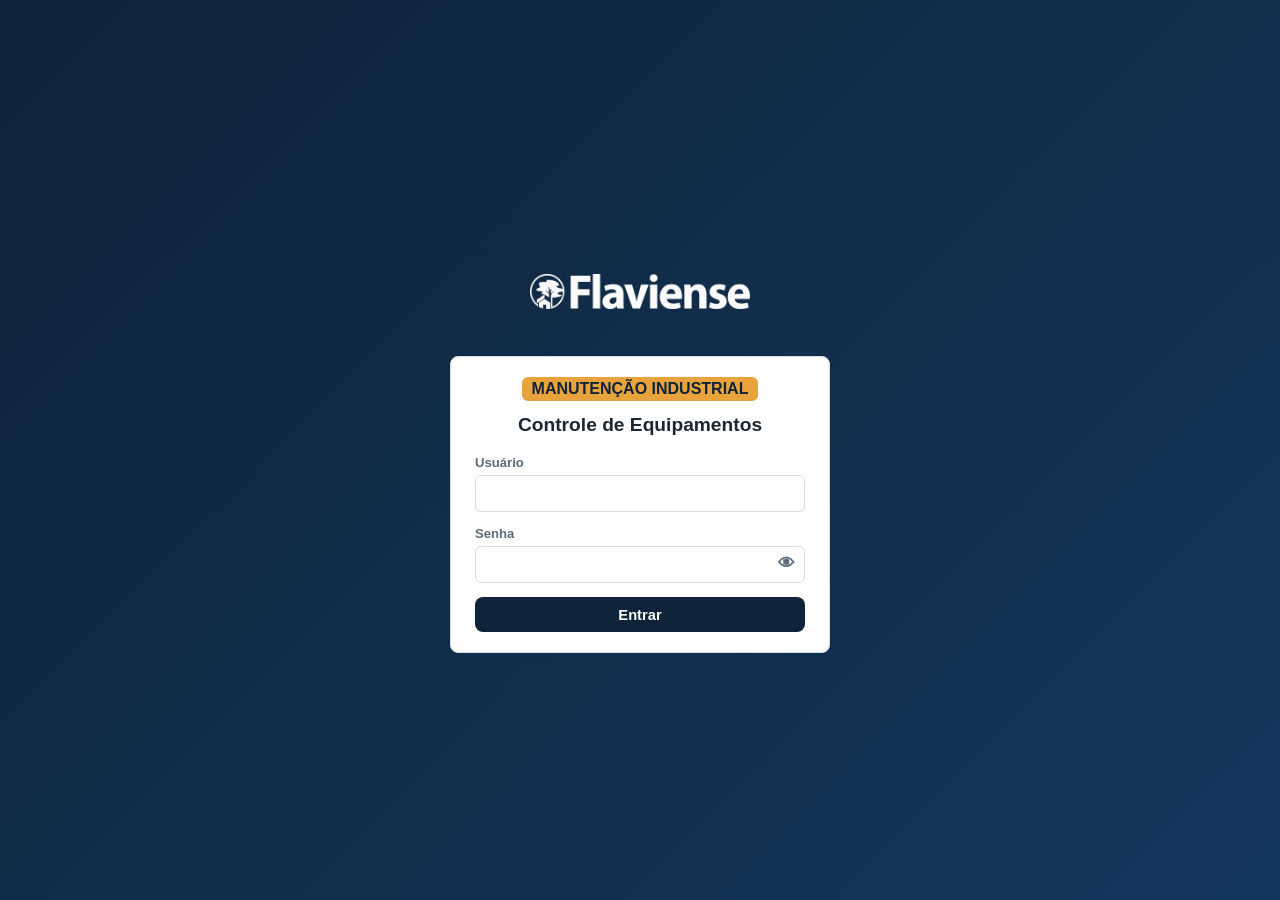
<file: index.html>
<!DOCTYPE html>
<html lang="pt-BR">
<head>
<meta charset="UTF-8">
<meta name="viewport" content="width=device-width, initial-scale=1.0">
<title>Login - Manutenção Industrial Flaviense</title>
<link rel="stylesheet" href="css/styles.css">
</head>
<body>
<div class="tela-login">
  <div class="login-wrap">
    <span class="logo-login" role="img" aria-label="Manutenção Industrial Flaviense"></span>
    <div class="cartao">
    <div class="titulo">
      <span class="pastilha">MANUTENÇÃO INDUSTRIAL</span>
      <h1 style="margin:0.3rem 0 0; font-size:1.2rem;">Controle de Equipamentos</h1>
    </div>
    <form id="form-login">
      <div class="campo">
        <label for="usuario">Usuário</label>
        <input type="text" id="usuario" autocomplete="username" required>
      </div>
      <div class="campo">
        <label for="senha">Senha</label>
        <div class="campo-senha">
          <input type="password" id="senha" autocomplete="current-password" required>
          <button type="button" id="btn-ver-senha" class="botao-ver-senha" tabindex="-1" aria-label="Mostrar senha">👁</button>
        </div>
      </div>
      <button type="submit" class="botao-primario" style="width:100%; justify-content:center;">Entrar</button>
      <div id="msg-erro" class="erro" style="display:none;"></div>
    </form>
    </div>
  </div>
</div>
<script src="js/api.js"></script>
<script src="js/auth.js"></script>
</body>
</html>
</file>
<file: css/styles.css>
:root {
  --azul-escuro: #0f2438;
  --azul: #14375e;
  --ambar: #e8a33d;
  --ambar-escuro: #c9821f;
  --verde: #2e7d4f;
  --vermelho: #c0392b;
  --cinza-bg: #f2f4f7;
  --cinza-borda: #d8dde3;
  --texto: #1c2733;
  --texto-suave: #5b6b7a;
  --branco: #ffffff;
  --raio: 8px;
  --sombra: 0 1px 3px rgba(15, 36, 56, 0.12);
}

* { box-sizing: border-box; }

body {
  margin: 0;
  font-family: 'Segoe UI', Roboto, Arial, sans-serif;
  background: var(--cinza-bg);
  color: var(--texto);
}

a { color: var(--azul); }

.topbar {
  background: var(--azul-escuro);
  color: var(--branco);
  display: flex;
  align-items: center;
  justify-content: space-between;
  padding: 0.75rem 1.5rem;
  flex-wrap: wrap;
  gap: 0.5rem;
}

.topbar .marca {
  display: flex;
  align-items: center;
  gap: 0.9rem;
  font-weight: 700;
  font-size: 1.05rem;
  letter-spacing: 0.02em;
}

.topbar .marca .marca-lockup {
  display: flex;
  flex-direction: column;
  align-items: flex-start;
  gap: 0.3rem;
}

.topbar .marca .logo-marca {
  display: inline-block;
  width: 150px;
  height: 30px;
  background-image: url("../img/logo.webp");
  background-size: contain;
  background-repeat: no-repeat;
  background-position: left center;
  flex-shrink: 0;
}

.topbar .marca .pastilha {
  background: var(--ambar);
  color: var(--azul-escuro);
  border-radius: 6px;
  padding: 0.15rem 0.5rem;
  font-size: 0.85rem;
}

.topbar nav {
  display: flex;
  align-items: center;
  gap: 1.1rem;
  flex-wrap: wrap;
}

.topbar nav a {
  color: #dce7f2;
  text-decoration: none;
  font-size: 0.92rem;
}

.topbar nav a:hover { color: var(--ambar); }

.topbar .usuario {
  font-size: 0.85rem;
  color: #b9c8d6;
}

.topbar button.sair {
  background: transparent;
  color: #dce7f2;
  border: 1px solid #3a5065;
  border-radius: var(--raio);
  padding: 0.35rem 0.7rem;
  cursor: pointer;
  font-size: 0.85rem;
}

.topbar button.sair:hover { border-color: var(--ambar); color: var(--ambar); }

.container {
  max-width: 1400px;
  margin: 0 auto;
  padding: 1.5rem;
}

.cartao {
  background: var(--branco);
  border: 1px solid var(--cinza-borda);
  border-radius: var(--raio);
  box-shadow: var(--sombra);
  padding: 1.25rem 1.5rem;
  margin-bottom: 1.25rem;
}

.cartao h2 {
  margin-top: 0;
  font-size: 1.05rem;
  color: var(--azul-escuro);
  border-bottom: 1px solid var(--cinza-borda);
  padding-bottom: 0.5rem;
}

.linha-topo {
  display: flex;
  align-items: center;
  justify-content: space-between;
  gap: 1rem;
  flex-wrap: wrap;
  margin-bottom: 1rem;
}

.campo { margin-bottom: 0.9rem; }
.campo label {
  display: block;
  font-size: 0.82rem;
  color: var(--texto-suave);
  margin-bottom: 0.3rem;
  font-weight: 600;
}
.campo input, .campo textarea, .campo select {
  width: 100%;
  padding: 0.55rem 0.65rem;
  border: 1px solid var(--cinza-borda);
  border-radius: 6px;
  font-size: 0.95rem;
  font-family: inherit;
  background: var(--branco);
}
.campo input:focus, .campo textarea:focus, .campo select:focus {
  outline: none;
  border-color: var(--ambar);
  box-shadow: 0 0 0 3px rgba(232, 163, 61, 0.2);
}

.campo-senha { position: relative; }
.campo-senha input {
  width: 100%;
  padding: 0.55rem 2.4rem 0.55rem 0.65rem;
  border: 1px solid var(--cinza-borda);
  border-radius: 6px;
  font-size: 0.95rem;
  font-family: inherit;
  background: var(--branco);
}
.campo-senha input:focus {
  outline: none;
  border-color: var(--ambar);
  box-shadow: 0 0 0 3px rgba(232, 163, 61, 0.2);
}
.campo-senha .botao-ver-senha {
  position: absolute;
  right: 0.4rem;
  top: 50%;
  transform: translateY(-50%);
  background: none;
  border: none;
  cursor: pointer;
  font-size: 1.05rem;
  color: var(--texto-suave);
  padding: 0.25rem;
  line-height: 1;
}
.campo-senha .botao-ver-senha:hover { color: var(--texto); }

.grid-2 { display: grid; grid-template-columns: 1fr 1fr; gap: 0 1rem; }
.grid-3 { display: grid; grid-template-columns: 1fr 1fr 1fr; gap: 0 1rem; }
@media (max-width: 700px) {
  .grid-2, .grid-3 { grid-template-columns: 1fr; }
}

button, .botao {
  cursor: pointer;
  border: none;
  border-radius: var(--raio);
  padding: 0.6rem 1.1rem;
  font-size: 0.92rem;
  font-weight: 600;
  font-family: inherit;
  display: inline-flex;
  align-items: center;
  gap: 0.4rem;
  text-decoration: none;
}

.botao-primario { background: var(--azul-escuro); color: var(--branco); }
.botao-primario:hover { background: var(--azul); }

.botao-ambar { background: var(--ambar); color: var(--azul-escuro); }
.botao-ambar:hover { background: var(--ambar-escuro); }

.botao-secundario { background: var(--branco); color: var(--azul-escuro); border: 1px solid var(--cinza-borda); }
.botao-secundario:hover { border-color: var(--azul); }

.botao-perigo { background: var(--branco); color: var(--vermelho); border: 1px solid #eac6c1; }
.botao-perigo:hover { background: #fbecea; }

.botao-pequeno { padding: 0.3rem 0.6rem; font-size: 0.8rem; }

table { width: 100%; border-collapse: collapse; font-size: 0.9rem; }
th, td { text-align: left; padding: 0.55rem 0.6rem; border-bottom: 1px solid var(--cinza-borda); vertical-align: top; }
th { color: var(--texto-suave); font-size: 0.78rem; text-transform: uppercase; letter-spacing: 0.03em; }
tbody tr:hover { background: #f8fafc; }

.tabela-scroll { overflow-x: auto; }

.vazio { color: var(--texto-suave); font-style: italic; padding: 0.75rem 0; }

.badge { display: inline-block; padding: 0.15rem 0.55rem; border-radius: 999px; font-size: 0.75rem; font-weight: 700; }
.badge-ok { background: #e4f3e9; color: var(--verde); }
.badge-atencao { background: #fdf1de; color: var(--ambar-escuro); }
.badge-atrasado { background: #fbeceb; color: var(--vermelho); }
.badge-inativo { background: #eceff2; color: var(--texto-suave); }

.erro { color: var(--vermelho); font-size: 0.88rem; margin-top: 0.5rem; }
.sucesso { color: var(--verde); font-size: 0.88rem; margin-top: 0.5rem; }

.form-inline { display: flex; gap: 0.6rem; flex-wrap: wrap; align-items: flex-end; }
.form-inline .campo { flex: 1; min-width: 160px; margin-bottom: 0; }

.layout-lateral {
  display: flex;
  align-items: flex-start;
  gap: 1.5rem;
  padding: 1.5rem;
}
.layout-lateral .container { padding: 0; margin: 0; max-width: 1100px; flex: 1; min-width: 0; }

.menu-lateral {
  display: flex;
  flex-direction: column;
  gap: 0.35rem;
  min-width: 220px;
  flex-shrink: 0;
  background: var(--branco);
  border: 1px solid var(--cinza-borda);
  border-radius: var(--raio);
  box-shadow: var(--sombra);
  padding: 0.75rem;
}
.menu-lateral .item-menu-lateral {
  text-align: left;
  background: none;
  border: none;
  border-radius: 6px;
  padding: 0.6rem 0.75rem;
  font-size: 0.88rem;
  font-weight: 600;
  color: var(--texto);
  cursor: pointer;
}
.menu-lateral .item-menu-lateral:hover { background: var(--cinza-bg); }
.menu-lateral .item-menu-lateral.ativo { background: var(--azul-escuro); color: var(--branco); }

@media (max-width: 760px) {
  .layout-lateral { flex-direction: column; }
  .menu-lateral { flex-direction: row; flex-wrap: wrap; min-width: 0; width: 100%; }
}

.tela-login {
  min-height: 100vh;
  display: flex;
  align-items: center;
  justify-content: center;
  background: linear-gradient(135deg, var(--azul-escuro), var(--azul));
  padding: 1rem;
}
.tela-login .login-wrap {
  display: flex;
  flex-direction: column;
  align-items: center;
  width: 100%;
  max-width: 380px;
}
.tela-login .logo-login {
  width: 220px;
  height: 90px;
  margin-bottom: 1.2rem;
  background-image: url("../img/logo.webp");
  background-size: contain;
  background-repeat: no-repeat;
  background-position: center;
}
.tela-login .cartao { width: 100%; max-width: 380px; margin-bottom: 0; }
.tela-login .titulo {
  text-align: center;
  margin-bottom: 1.2rem;
}
.tela-login .titulo .pastilha {
  background: var(--ambar);
  color: var(--azul-escuro);
  border-radius: 6px;
  padding: 0.2rem 0.6rem;
  font-weight: 700;
  display: inline-block;
  margin-bottom: 0.5rem;
}
.tela-login .dica {
  font-size: 0.78rem;
  color: var(--texto-suave);
  text-align: center;
  margin-top: 0.9rem;
}

.dropdown { position: relative; display: inline-block; }
.dropdown-menu {
  display: none;
  position: absolute;
  right: 0;
  top: calc(100% + 6px);
  background: var(--branco);
  border: 1px solid var(--cinza-borda);
  border-radius: var(--raio);
  box-shadow: var(--sombra);
  min-width: 230px;
  z-index: 50;
  overflow: hidden;
}
.dropdown-menu.aberto { display: block; }
.dropdown-menu button {
  display: block;
  width: 100%;
  text-align: left;
  background: none;
  border: none;
  border-radius: 0;
  padding: 0.65rem 0.9rem;
  font-weight: 500;
  color: var(--texto);
}
.dropdown-menu button:hover { background: var(--cinza-bg); }

.indicador-carregando {
  position: fixed;
  top: 14px;
  right: 14px;
  z-index: 9999;
  display: none;
  align-items: center;
  gap: 0.5rem;
  background: var(--azul-escuro);
  color: #fff;
  padding: 0.5rem 0.9rem;
  border-radius: 999px;
  font-size: 0.82rem;
  font-weight: 600;
  box-shadow: 0 4px 14px rgba(15, 36, 56, 0.3);
}
.indicador-carregando.ativo { display: flex; }
.indicador-carregando .spinner {
  width: 14px;
  height: 14px;
  border: 2px solid rgba(255, 255, 255, 0.35);
  border-top-color: #fff;
  border-radius: 50%;
  animation: girar 0.7s linear infinite;
}
@keyframes girar { to { transform: rotate(360deg); } }

.botao-gravando {
  background: var(--vermelho) !important;
  color: #fff !important;
  border-color: var(--vermelho) !important;
  animation: pulsar-gravando 1.2s ease-in-out infinite;
}
@keyframes pulsar-gravando { 0%, 100% { opacity: 1; } 50% { opacity: 0.6; } }

.ficha-impressao { display: none; }
.caixa-descricao-impressao {
  border: 1px solid #000;
  border-radius: 4px;
  min-height: 300px;
  margin-bottom: 1.2rem;
}

@page { size: A4 portrait; margin: 18mm 16mm; }

@media print {
  .no-print { display: none !important; }
  .layout-lateral { display: block !important; padding: 0; }
  .menu-lateral { display: none !important; }
  .container { max-width: 100%; padding: 0; }
  .cartao { box-shadow: none; border: none; padding: 0; margin-bottom: 1rem; }
  .tela-edicao { display: none !important; }
  .ficha-impressao { display: block !important; }
  body { background: var(--branco); }
}
</file>
